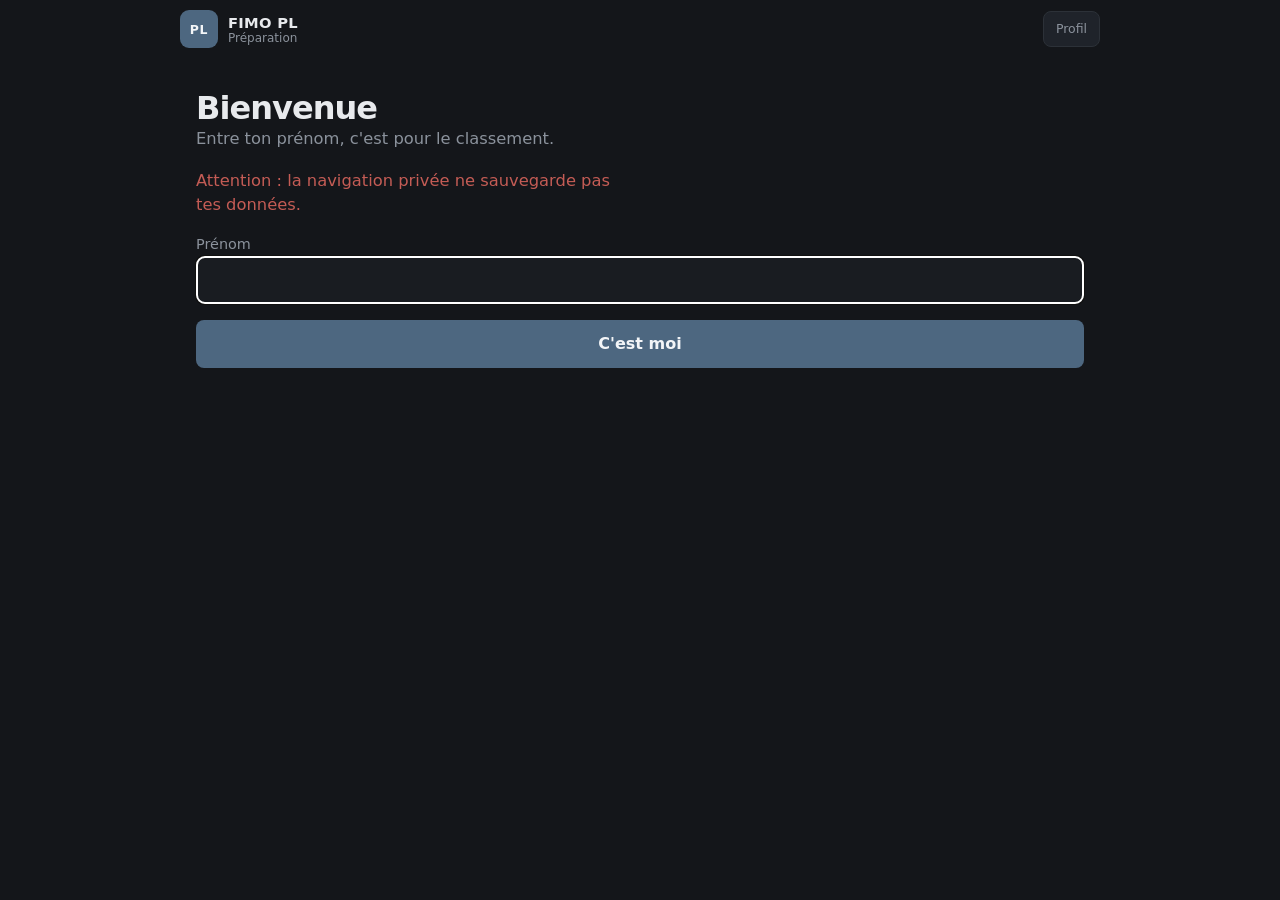
<file: index.html>
<!DOCTYPE html>
<html lang="fr">
<head>
  <meta charset="UTF-8" />
  <meta http-equiv="Cache-Control" content="no-cache, no-store, must-revalidate" />
  <meta name="viewport" content="width=device-width, initial-scale=1, viewport-fit=cover" />
  <meta name="theme-color" content="#14161a" />
  <title>FIMO PL — Préparation</title>
  <link rel="stylesheet" href="style.css?v=49" />
</head>
<body>
  <div id="app">
    <p class="boot">Chargement du site…</p>
  </div>
  <dialog id="pma-help" class="pma-help">
    <form method="dialog" class="pma-help-bar">
      <strong>Calcul des PMA</strong>
      <button class="ghost" type="submit">Fermer</button>
    </form>
    <div class="fiche pma-help-body">
      <article>
        <h3>Porteur isol&eacute;</h3>
        <p class="line"><span class="sigle">PMA</span> = <strong><span class="sigle">PTAC</span></strong></p>
        <p class="line"><span class="sigle">CU</span> = <strong><span class="sigle">PMA</span> - <span class="sigle">PV</span></strong></p>
        <p class="line"><span class="sigle">PTRA</span> = <strong>ignor&eacute; sans attelage</strong></p>
      </article>
      <article>
        <h3>Ensemble : le plus petit des 3</h3>
        <p class="line">1. <span class="sigle">PTRA</span> moteur = <strong>plaque de tare</strong></p>
        <p class="line">2. Loi des essieux = <strong>38 t / 40 t / 44 t</strong></p>
        <p class="line">3. Porteur + remorque = <strong><span class="sigle">PTAC</span> + <span class="sigle">PTAC</span></strong></p>
        <p class="line">3. Tracteur + semi = <strong><span class="sigle">PV</span> tracteur + <span class="sigle">PTAC</span> semi</strong></p>
        <p class="line"><span class="sigle">CU</span> = <strong><span class="sigle">PMA</span> - somme des <span class="sigle">PV</span></strong></p>
      </article>
      <article>
        <h3>Essieux isol&eacute;</h3>
        <p class="line">Moteur 2 essieux = <strong>19 t</strong></p>
        <p class="line">Moteur 3 essieux = <strong>26 t</strong></p>
        <p class="line">Moteur 4 essieux et + = <strong>32 t</strong></p>
        <p class="line">Remorque / semi 2 essieux = <strong>19 t</strong></p>
        <p class="line">Remorque / semi 3 essieux et + = <strong>26 t</strong></p>
      </article>
      <article>
        <h3>Essieux ensemble</h3>
        <p class="line">4 essieux = <strong>38 t</strong></p>
        <p class="line">5 essieux et + = <strong>40 t</strong></p>
        <p class="line">5 essieux et + avec conditions = <strong>44 t</strong></p>
      </article>
      <article>
        <h3>44 t</h3>
        <p class="line">Essieux = <strong>&gt;= 5</strong></p>
        <p class="line"><span class="sigle">PTRA</span> moteur = <strong>44 t</strong></p>
        <p class="line">Semi 2 essieux = <strong><span class="sigle">PTAC</span> &gt;= 37 t</strong></p>
        <p class="line">Semi 3 essieux = <strong><span class="sigle">PTAC</span> &gt;= 38 t</strong></p>
        <p class="line">Porteur + remorque = <strong>chaque unit&eacute; au max essieux</strong></p>
      </article>
    </div>
  </dialog>
  <template id="tpl-fiche">
    <div class="section-title">À coller dans la tête</div>
    <div class="fiche">
      <article>
        <h3>Véhicule isolé</h3>
        <p class="line"><span class="sigle">MMA</span> = <strong><span class="sigle">PTAC</span></strong></p>
        <p class="line"><span class="sigle">CU</span> = <strong><span class="sigle">MMA</span> moins <span class="sigle">PV</span></strong></p>
        <p class="line"><span class="sigle">PTRA</span> = <strong>ignoré sans attelage</strong></p>
      </article>
      <article>
        <h3>Ensemble : le plus petit des 3</h3>
        <p class="line">1. <span class="sigle">PTRA</span> moteur = <strong>plaque de tare</strong></p>
        <p class="line">2. Loi des essieux = <strong>38 t / 40 t / 44 t</strong></p>
        <p class="line">3. Porteur + remorque = <strong><span class="sigle">PTAC</span> + <span class="sigle">PTAC</span></strong></p>
        <p class="line">3. Tracteur + semi = <strong><span class="sigle">PV</span> tracteur + <span class="sigle">PTAC</span> semi</strong></p>
        <p class="line"><span class="sigle">CU</span> = <strong><span class="sigle">MMA</span> moins la somme des <span class="sigle">PV</span></strong></p>
      </article>
      <article>
        <h3>Essieux : isolé</h3>
        <p class="kv-label">Moteur</p>
        <p class="line">2 essieux = <strong>19 t</strong></p>
        <p class="line">3 essieux = <strong>26 t</strong></p>
        <p class="line">4 essieux et + = <strong>32 t</strong></p>
        <p class="kv-label">Remorque / semi</p>
        <p class="line">2 essieux = <strong>19 t</strong></p>
        <p class="line">3 essieux et + = <strong>26 t</strong></p>
      </article>
      <article>
        <h3>Essieux : ensemble</h3>
        <p class="line">4 essieux = <strong>38 t</strong></p>
        <p class="line">5 essieux et + = <strong>40 t</strong></p>
        <p class="line">5 essieux et + avec conditions = <strong>44 t</strong></p>
      </article>
      <article>
        <h3>44 t</h3>
        <p class="line">Essieux = <strong>&gt;= 5</strong></p>
        <p class="line"><span class="sigle">PTRA</span> moteur = <strong>44 t</strong></p>
        <p class="line">Semi 2 essieux = <strong><span class="sigle">PTAC</span> &gt;= 37 t</strong></p>
        <p class="line">Semi 3 essieux = <strong><span class="sigle">PTAC</span> &gt;= 38 t</strong></p>
        <p class="line">Porteur + remorque = <strong>chaque unité au max essieux</strong></p>
      </article>
      <article>
        <h3>Dimensions</h3>
        <p class="line">Porteur = <strong>12 m</strong></p>
        <p class="line">Articulé = <strong>16,50 m</strong></p>
        <p class="line">Train routier = <strong>18,75 m</strong></p>
        <p class="line">Largeur = <strong>2,55 m</strong></p>
        <p class="line">Largeur frigo = <strong>2,60 m</strong></p>
      </article>
      <article>
        <h3>Ralentisseurs</h3>
        <p class="line">1. Frein moteur = <strong>compression</strong></p>
        <p class="line">2. Échappement = <strong>contre-pression</strong></p>
        <p class="line">3. Hydrodynamique = <strong>huile / eau</strong></p>
        <p class="line">4. Électromagnétique = <strong>Telma</strong></p>
      </article>
      <article>
        <h3>Freins</h3>
        <p class="line">Service = <strong>l'air serre</strong></p>
        <p class="line">Park = <strong>l'air desserre</strong></p>
      </article>
    </div>
  </template>
  <script src="exos.js?v=48"></script>
  <script src="diagrams.js?v=48"></script>
  <script src="data/schema.js"></script>
  <script src="data/domains.js"></script>
  <script src="data/legacy-map.js"></script>
  <script src="data/fiches.js"></script>
  <script src="data/cours.js?v=40"></script>
  <script src="data/cours-2.js"></script>
  <script src="data/rules.js"></script>
  <script src="data/questions/add.js"></script>
  <script src="data/questions/socio.js?v=48"></script>
  <script src="data/questions/vehicule-masses.js?v=48"></script>
  <script src="data/questions/conduite-sante.js?v=48"></script>
  <script src="data/questions/vehicule-conduite.js?v=48"></script>
  <script src="data/questions/metier.js?v=48"></script>
  <script src="data/questions/palier1-a.js?v=48"></script>
  <script src="data/questions/palier1-b.js?v=48"></script>
  <script src="data/questions/palier2-a.js?v=48"></script>
  <script src="data/questions/palier2-b.js?v=48"></script>
  <script src="data/questions/palier3-a.js?v=48"></script>
  <script src="data/questions/palier3-b.js?v=48"></script>
  <script src="data/questions/palier4-a.js?v=48"></script>
  <script src="data/questions/palier4-b.js?v=48"></script>
  <script src="data/questions/boot.js"></script>
  <script src="data/templates.js"></script>
  <script src="engine/normalize.js"></script>
  <script src="engine/bank.js"></script>
  <script src="engine/generate.js"></script>
  <script src="engine/progress.js?v=48"></script>
  <script src="data/sync-config.js"></script>
  <script src="engine/sync.js?v=48"></script>
  <script src="engine/recommend.js?v=48"></script>
  <script src="engine/select.js"></script>
  <script src="ui/helpers.js?v=40"></script>
  <script src="ui/views.js?v=50"></script>
  <script src="app2.js?v=49" charset="utf-8"></script>
</body>
</html>
</file>
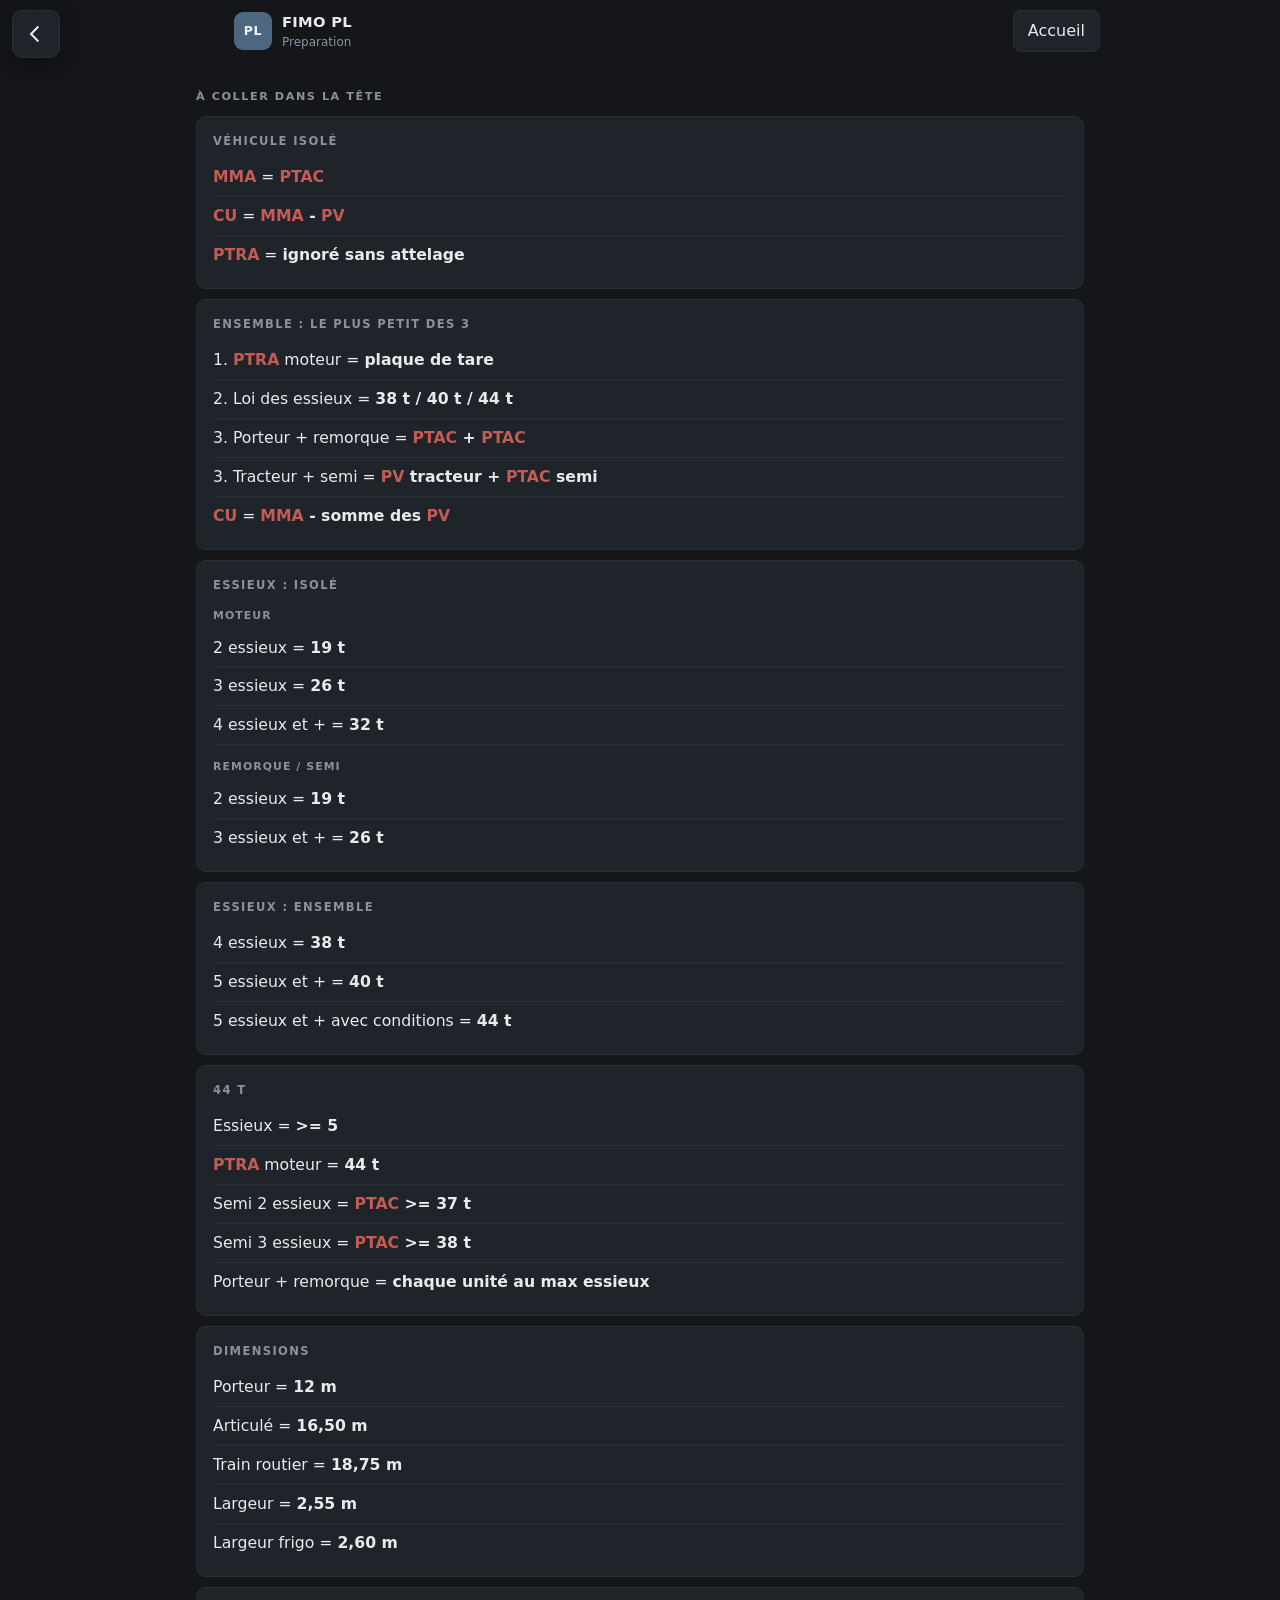
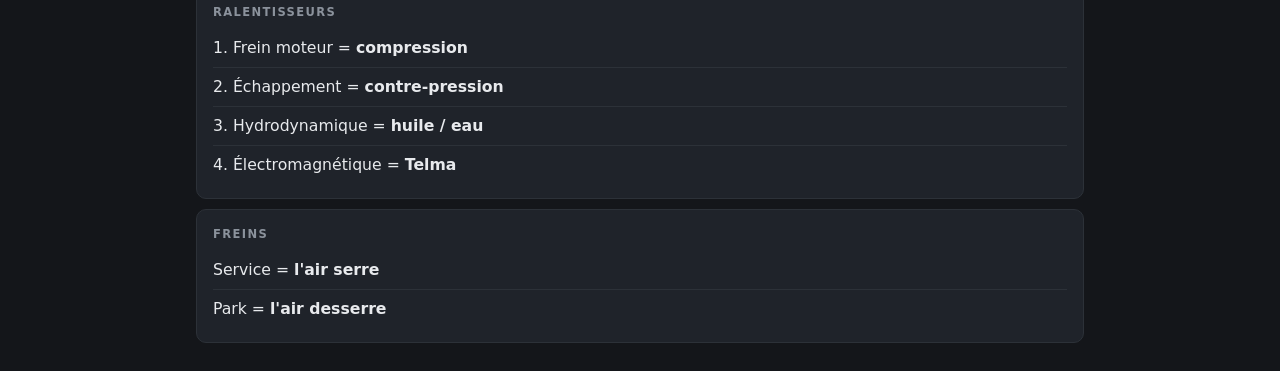
<file: formules.html>
<!DOCTYPE html>
<html lang="fr">
<head>
  <meta charset="UTF-8" />
  <meta name="viewport" content="width=device-width, initial-scale=1, viewport-fit=cover" />
  <title>Fiche formules - FIMO PL</title>
  <link rel="stylesheet" href="style.css?v=47" />
  <style>
    a.brand, a.ghost { color: inherit; text-decoration: none; }
    a.ghost { display: inline-flex; align-items: center; justify-content: center; }
  </style>
</head>
<body>
  <div class="page">
    <a class="back" href="index.html" aria-label="Retour">
      <svg viewBox="0 0 24 24" width="22" height="22" aria-hidden="true"><path fill="currentColor" d="M15.4 4.6 13.8 3 5 12l8.8 9 1.6-1.6L8.2 12z"/></svg>
    </a>
    <header class="chrome">
      <div class="topbar has-back">
        <div class="topbar-left">
          <a class="brand" href="index.html">
            <div class="logo">PL</div>
            <div>
              <h1>FIMO PL</h1>
              <p>Preparation</p>
            </div>
          </a>
        </div>
        <a class="ghost" href="index.html">Accueil</a>
      </div>
    </header>
    <main class="wrap">
      <div class="section-title">&Agrave; coller dans la t&ecirc;te</div>
      <div class="fiche">
        <article>
          <h3>V&eacute;hicule isol&eacute;</h3>
          <p class="line"><span class="sigle">MMA</span> = <strong><span class="sigle">PTAC</span></strong></p>
          <p class="line"><span class="sigle">CU</span> = <strong><span class="sigle">MMA</span> - <span class="sigle">PV</span></strong></p>
          <p class="line"><span class="sigle">PTRA</span> = <strong>ignor&eacute; sans attelage</strong></p>
        </article>
        <article>
          <h3>Ensemble : le plus petit des 3</h3>
          <p class="line">1. <span class="sigle">PTRA</span> moteur = <strong>plaque de tare</strong></p>
          <p class="line">2. Loi des essieux = <strong>38 t / 40 t / 44 t</strong></p>
          <p class="line">3. Porteur + remorque = <strong><span class="sigle">PTAC</span> + <span class="sigle">PTAC</span></strong></p>
          <p class="line">3. Tracteur + semi = <strong><span class="sigle">PV</span> tracteur + <span class="sigle">PTAC</span> semi</strong></p>
          <p class="line"><span class="sigle">CU</span> = <strong><span class="sigle">MMA</span> - somme des <span class="sigle">PV</span></strong></p>
        </article>
        <article>
          <h3>Essieux : isol&eacute;</h3>
          <p class="kv-label">Moteur</p>
          <p class="line">2 essieux = <strong>19 t</strong></p>
          <p class="line">3 essieux = <strong>26 t</strong></p>
          <p class="line">4 essieux et + = <strong>32 t</strong></p>
          <p class="kv-label">Remorque / semi</p>
          <p class="line">2 essieux = <strong>19 t</strong></p>
          <p class="line">3 essieux et + = <strong>26 t</strong></p>
        </article>
        <article>
          <h3>Essieux : ensemble</h3>
          <p class="line">4 essieux = <strong>38 t</strong></p>
          <p class="line">5 essieux et + = <strong>40 t</strong></p>
          <p class="line">5 essieux et + avec conditions = <strong>44 t</strong></p>
        </article>
        <article>
          <h3>44 t</h3>
          <p class="line">Essieux = <strong>&gt;= 5</strong></p>
          <p class="line"><span class="sigle">PTRA</span> moteur = <strong>44 t</strong></p>
          <p class="line">Semi 2 essieux = <strong><span class="sigle">PTAC</span> &gt;= 37 t</strong></p>
          <p class="line">Semi 3 essieux = <strong><span class="sigle">PTAC</span> &gt;= 38 t</strong></p>
          <p class="line">Porteur + remorque = <strong>chaque unit&eacute; au max essieux</strong></p>
        </article>
        <article>
          <h3>Dimensions</h3>
          <p class="line">Porteur = <strong>12 m</strong></p>
          <p class="line">Articul&eacute; = <strong>16,50 m</strong></p>
          <p class="line">Train routier = <strong>18,75 m</strong></p>
          <p class="line">Largeur = <strong>2,55 m</strong></p>
          <p class="line">Largeur frigo = <strong>2,60 m</strong></p>
        </article>
        <article>
          <h3>Ralentisseurs</h3>
          <p class="line">1. Frein moteur = <strong>compression</strong></p>
          <p class="line">2. &Eacute;chappement = <strong>contre-pression</strong></p>
          <p class="line">3. Hydrodynamique = <strong>huile / eau</strong></p>
          <p class="line">4. &Eacute;lectromagn&eacute;tique = <strong>Telma</strong></p>
        </article>
        <article>
          <h3>Freins</h3>
          <p class="line">Service = <strong>l'air serre</strong></p>
          <p class="line">Park = <strong>l'air desserre</strong></p>
        </article>
      </div>
    </main>
  </div>
</body>
</html>
</file>
<file: style.css>
:root {
  --bg: #14161a;
  --bg-2: #1b1e24;
  --surface: #1f232a;
  --ink: #e8eaed;
  --muted: #8b929c;
  --line: #2c3138;
  --navy: #4d6780;
  --navy-ink: #f3f5f7;
  --red: #c45c55;
  --red-soft: #2c2223;
  --green: #6a9a80;
  --green-soft: #1e2a24;
  --field: #191c21;
  --shadow: none;
  --safe-b: env(safe-area-inset-bottom, 0px);
  --safe-t: env(safe-area-inset-top, 0px);
  --bar-h: 72px;
}

* { box-sizing: border-box; margin: 0; padding: 0; }

.boot {
  padding: 32px 20px;
  color: var(--muted);
  text-align: center;
}

html, body {
  min-height: 100%;
  min-height: 100vh;
  background: var(--bg);
  color: var(--ink);
  font-family: "Segoe UI", system-ui, -apple-system, sans-serif;
  line-height: 1.5;
  color-scheme: dark;
  -webkit-text-size-adjust: 100%;
  -webkit-tap-highlight-color: transparent;
  overflow-x: hidden;
}

button, input, select {
  font-family: inherit;
  font-size: 16px;
  appearance: none;
  -webkit-appearance: none;
}

button {
  cursor: pointer;
  color: inherit;
  touch-action: manipulation;
}

button.brand {
  background: none;
  border: 0;
  padding: 0;
  min-height: 0;
  text-align: left;
}

#app, .page {
  min-height: 100vh;
}

.page {
  min-height: 100vh;
  display: flex;
  flex-direction: column;
}

.chrome {
  position: sticky;
  top: 0;
  z-index: 30;
  background: var(--bg);
  backdrop-filter: blur(12px);
  -webkit-backdrop-filter: blur(12px);
  padding: max(10px, var(--safe-t)) 16px 0;
  border-bottom: 1px solid transparent;
}

.quiz-page .chrome {
  border-bottom-color: var(--line);
  padding-bottom: 10px;
}

.wrap {
  width: min(920px, 100%);
  margin: 0 auto;
  padding: 16px 16px max(28px, var(--safe-b));
  flex: 1;
}

.wrap-dash {
  width: min(1180px, 100%);
}

.sr-only {
  position: absolute;
  width: 1px;
  height: 1px;
  padding: 0;
  margin: -1px;
  overflow: hidden;
  clip: rect(0, 0, 0, 0);
  white-space: nowrap;
  border: 0;
}

.wrap-quiz { padding-bottom: calc(var(--bar-h) + 20px + var(--safe-b)); }

.topbar {
  display: flex;
  align-items: center;
  justify-content: space-between;
  gap: 12px;
  max-width: 920px;
  margin: 0 auto 12px;
}

.topbar-left {
  display: flex;
  align-items: center;
  gap: 6px;
  min-width: 0;
}

.topbar.has-back .topbar-left {
  padding-left: 54px;
}

.back {
  position: fixed;
  top: max(10px, var(--safe-t));
  left: max(12px, env(safe-area-inset-left, 0px));
  z-index: 200;
  width: 48px;
  height: 48px;
  margin: 0;
  border-radius: 10px;
  background: var(--surface);
  color: var(--ink);
  border: 1px solid var(--line);
  display: grid;
  place-items: center;
  box-shadow: 0 4px 18px rgba(0, 0, 0, 0.45);
}

.back:active {
  background: var(--line);
}

.brand {
  display: flex;
  align-items: center;
  gap: 10px;
}

.logo {
  width: 38px;
  height: 38px;
  border-radius: 9px;
  background: var(--navy);
  color: var(--navy-ink);
  display: grid;
  place-items: center;
  font-weight: 700;
  font-size: 0.78rem;
  letter-spacing: 0.06em;
}

.brand h1 {
  font-size: 0.92rem;
  font-weight: 700;
  letter-spacing: 0.02em;
}

.brand p {
  color: var(--muted);
  font-size: 0.75rem;
}

.ghost {
  background: var(--surface);
  color: var(--muted);
  border: 1px solid var(--line);
  border-radius: 8px;
  padding: 8px 14px;
  min-height: 40px;
  flex-shrink: 0;
}

a.ghost {
  color: var(--muted);
  text-decoration: none;
  display: inline-flex;
  align-items: center;
  justify-content: center;
}

.stat {
  color: var(--muted);
  font-size: 0.78rem;
  background: var(--surface);
  border: 1px solid var(--line);
  border-radius: 8px;
  padding: 8px 12px;
  white-space: nowrap;
}

.btn {
  border: 0;
  border-radius: 8px;
  padding: 13px 18px;
  font-weight: 700;
  min-height: 48px;
}

.btn-primary {
  background: var(--navy);
  color: var(--navy-ink);
}

.btn-pma-help {
  width: 100%;
  background: var(--green);
  color: #0f1a14;
  margin: 0 0 14px;
}

.pma-help {
  width: min(920px, calc(100% - 24px));
  max-height: min(86vh, 820px);
  margin: auto;
  padding: 0;
  border: 1px solid var(--line);
  border-radius: 12px;
  background: var(--bg);
  color: var(--ink);
  box-shadow: 0 16px 40px rgba(0, 0, 0, 0.55);
}
.pma-help::backdrop {
  background: rgba(0, 0, 0, 0.62);
}
.pma-help-bar {
  display: flex;
  align-items: center;
  justify-content: space-between;
  gap: 12px;
  padding: 12px 14px;
  border-bottom: 1px solid var(--line);
  position: sticky;
  top: 0;
  background: var(--bg);
}
.pma-help-bar strong { font-size: 1.02rem; }
.pma-help-body {
  padding: 12px 14px 18px;
  overflow: auto;
  max-height: calc(min(86vh, 820px) - 64px);
}

.btn-dark {
  background: var(--surface);
  color: var(--ink);
  border: 1px solid var(--line);
}

.hero { margin: 8px 0 28px; }

.hero-top {
  display: flex;
  flex-direction: column;
  align-items: center;
  text-align: center;
  gap: 10px;
  margin-bottom: 22px;
}

.prof {
  width: min(100%, 420px);
  height: auto;
  border-radius: 12px;
  object-fit: contain;
  background: #0b0d10;
  border: 1px solid var(--line);
}

.prof-caption {
  color: var(--muted);
  font-size: 1rem;
  font-weight: 600;
  margin: 0;
}

.hero h2 {
  font-size: 1.55rem;
  font-weight: 700;
  letter-spacing: -0.03em;
  line-height: 1.2;
  margin: 0;
}

.hero p {
  color: var(--muted);
  margin-bottom: 18px;
  font-size: 1.02rem;
  line-height: 1.45;
  max-width: 42ch;
}

.modes {
  display: grid;
  grid-template-columns: 1fr 1fr;
  gap: 10px;
}

.modes-3 { grid-template-columns: 1fr; }

.mode {
  text-align: left;
  background: var(--surface);
  border: 1px solid var(--line);
  border-radius: 10px;
  padding: 14px;
  min-height: 92px;
}

a.mode {
  color: inherit;
  text-decoration: none;
  display: flex;
  flex-direction: column;
  justify-content: center;
}

.mode-kicker {
  display: block;
  font-size: 0.68rem;
  letter-spacing: 0.12em;
  text-transform: uppercase;
  color: var(--muted);
  margin-bottom: 6px;
  font-weight: 600;
}

.mode strong {
  display: block;
  font-size: 1.05rem;
  margin-bottom: 2px;
  font-weight: 700;
}

.mode span:last-child {
  color: var(--muted);
  font-size: 0.82rem;
}

.mode-main {
  border-color: var(--navy);
  box-shadow: inset 3px 0 0 var(--navy);
}

.mode-main .mode-kicker,
.mode-main span:last-child { color: var(--muted); }

.mode-main .sigle { color: var(--red); }

.mode-rev {
  background: var(--green-soft);
  border-color: var(--green);
  box-shadow: inset 3px 0 0 var(--green);
}

.mode-rev strong { color: #b7d4c4; }

.mode-fiche {
  background: #2a2418;
  border-color: #c4a15a;
  box-shadow: inset 3px 0 0 #c4a15a;
}

.mode-fiche strong { color: #e8c97a; }

.section-title {
  margin: 4px 0 10px;
  font-size: 0.7rem;
  letter-spacing: 0.14em;
  text-transform: uppercase;
  color: var(--muted);
  font-weight: 700;
}

.grid {
  display: grid;
  grid-template-columns: 1fr;
  gap: 8px;
}

.card {
  display: grid;
  grid-template-columns: 1fr auto;
  grid-template-rows: auto auto;
  column-gap: 12px;
  background: var(--surface);
  color: var(--ink);
  border: 1px solid var(--line);
  border-radius: 10px;
  padding: 14px 16px;
  text-align: left;
  min-height: 64px;
}

.card .sigle,
.card .theme-name {
  grid-column: 1;
  font-size: 1.02rem;
  font-weight: 800;
  letter-spacing: 0.02em;
}

.card .theme-name { color: var(--ink); font-weight: 700; }

.card .sigle-rest {
  grid-column: 1;
  margin-top: 2px;
  font-size: 0.86rem;
  font-weight: 500;
  line-height: 1.3;
  color: var(--ink);
}

.card small {
  grid-column: 2;
  grid-row: 1 / span 2;
  align-self: center;
  margin: 0;
  color: var(--muted);
  font-size: 0.75rem;
  text-align: right;
  white-space: nowrap;
}

.quiz-head {
  display: flex;
  justify-content: space-between;
  align-items: baseline;
  gap: 12px;
  max-width: 920px;
  margin: 0 auto 8px;
}

.quiz-meta {
  color: var(--muted);
  font-size: 0.82rem;
  font-weight: 600;
}

.progress {
  height: 3px;
  background: var(--line);
  border-radius: 99px;
  overflow: hidden;
  max-width: 920px;
  margin: 0 auto;
}

.progress > span {
  display: block;
  height: 100%;
  background: var(--navy);
}

.q-card {
  background: var(--surface);
  color: var(--ink);
  border: 1px solid var(--line);
  border-radius: 10px;
  padding: 18px 16px 16px;
}

.q-card h3 {
  font-size: 1.12rem;
  font-weight: 700;
  letter-spacing: -0.02em;
  line-height: 1.35;
  margin-bottom: 16px;
}

.sigle {
  color: var(--red);
  font-weight: 800;
}

.sigle-rest { color: var(--ink); }

.q-kicker {
  display: flex;
  align-items: baseline;
  flex-wrap: wrap;
  gap: 8px;
  margin-bottom: 14px;
  padding-bottom: 12px;
  border-bottom: 1px solid var(--line);
}

.q-kicker .sigle,
.q-kicker .theme-name,
.q-kicker .sigle-rest { display: inline; }

.q-kicker .theme-name { font-weight: 700; }

.q-kicker .sigle-rest {
  font-size: 0.92rem;
  font-weight: 500;
  color: var(--muted);
}

.diagram {
  background: var(--bg);
  border-radius: 12px;
  margin-bottom: 14px;
  overflow: hidden;
}

.diagram svg {
  display: block;
  margin: 0 auto;
  width: 100%;
  height: auto;
  max-width: 820px;
}

.exo-meta {
  display: flex;
  flex-wrap: wrap;
  gap: 6px 12px;
  align-items: baseline;
  margin-bottom: 10px;
  font-size: 1.02rem;
  line-height: 1.4;
  color: var(--ink);
}

.exo-meta strong {
  width: 100%;
  font-size: 1.18rem;
  font-weight: 800;
}

.exo-44 {
  font-weight: 800;
  color: var(--muted);
}

.exo-44.ok { color: var(--green); }

.q-card-pma {
  padding: 14px 12px 18px;
}

.q-card-pma .diagram {
  margin: 0;
  border-radius: 0;
}

.exo-scene {
  margin: 0 -12px 16px;
  background: var(--bg);
  border-radius: 0;
}

.exo-scene .diagram {
  margin-bottom: 0;
}

.plaques {
  display: grid;
  grid-template-columns: 1fr 1fr;
  gap: 8px;
  padding: 6px 8px 10px;
  margin: 0;
}

.plaques-1 {
  grid-template-columns: minmax(0, 58%);
  justify-content: start;
}

.plaque {
  background: #efc22e;
  color: #1a1a1a;
  border: 1.5px solid #b8860b;
  border-radius: 8px;
  padding: 6px 8px 5px;
}

.plaque h3 {
  font-size: 0.78rem;
  font-weight: 800;
  text-align: left;
  margin: 0 0 2px;
  letter-spacing: 0.02em;
}

.plaque h3 small {
  font-weight: 600;
  opacity: 0.7;
}

.plaque-row {
  display: flex;
  justify-content: space-between;
  align-items: baseline;
  gap: 6px;
  padding: 2px 0;
  border-top: 1px solid rgba(80, 60, 0, 0.2);
  font-size: 0.78rem;
  font-weight: 700;
}

.plaque-row strong {
  font-family: Consolas, ui-monospace, monospace;
  font-size: 1.15rem;
  font-weight: 800;
  letter-spacing: -0.03em;
}

.plaque-tag {
  margin: 3px 0 0;
  font-size: 0.7rem;
  font-weight: 700;
  opacity: 0.75;
}

.q-card-pma h3 {
  font-size: 1.18rem;
  margin-bottom: 14px;
}

.pma-hint {
  display: block !important;
  font-size: 0.95rem;
  line-height: 1.4;
}

.pma-verdict {
  display: grid;
  gap: 6px;
  margin-top: 10px;
  font-size: 1.08rem;
  font-weight: 700;
  color: var(--ink);
}

.q-card-pma .explain {
  font-size: 1.05rem;
  color: var(--ink);
}

.q-card-pma .steps {
  color: var(--ink);
  font-size: 1.02rem;
  line-height: 1.5;
}

ol.steps {
  list-style: decimal;
  padding-left: 1.3em;
}

.context {
  background: var(--bg-2);
  border-radius: 12px;
  padding: 12px 14px;
  margin-bottom: 14px;
  font-size: 0.95rem;
}

.context b {
  display: block;
  color: var(--navy);
  font-size: 0.68rem;
  letter-spacing: 0.12em;
  text-transform: uppercase;
  margin-bottom: 4px;
}

.choices { display: grid; gap: 8px; }

.choice {
  width: 100%;
  display: flex;
  align-items: flex-start;
  gap: 12px;
  text-align: left;
  background: var(--field);
  color: var(--ink);
  border: 1px solid var(--line);
  border-radius: 12px;
  padding: 13px 14px;
  min-height: 54px;
}

.choice:active:not(:disabled) { background: var(--bg-2); }
.choice:disabled { cursor: default; }
.choice:focus-visible { outline: 2px solid var(--navy); outline-offset: 1px; }

.choice .key {
  flex-shrink: 0;
  width: 28px;
  height: 28px;
  border-radius: 50%;
  border: 1px solid var(--line);
  display: grid;
  place-items: center;
  font-size: 0.75rem;
  font-weight: 700;
  color: var(--muted);
  background: var(--surface);
}

.choice .txt { padding-top: 3px; flex: 1; }
.choice.ok { background: var(--green-soft); border-color: var(--green); }
.choice.ok .key { background: var(--green); color: #14161a; border-color: var(--green); }
.choice.bad { background: var(--red-soft); border-color: var(--red); }
.choice.bad .key { background: var(--red); color: #14161a; border-color: var(--red); }

.free-grid {
  display: grid;
  grid-template-columns: 1fr;
  gap: 10px;
}

.free-field {
  background: var(--field);
  border: 1px solid var(--line);
  border-radius: 14px;
  padding: 12px 14px;
}

.free-field.ok { border-color: var(--green); background: var(--green-soft); }
.free-field.bad { border-color: var(--red); background: var(--red-soft); }

.free-field label {
  display: block;
  font-size: 0.7rem;
  letter-spacing: 0.12em;
  text-transform: uppercase;
  color: var(--navy);
  font-weight: 700;
  margin-bottom: 8px;
}

.free-field input {
  width: 100%;
  background: var(--bg);
  color: var(--ink);
  border: 1px solid var(--line);
  border-radius: 10px;
  padding: 14px 12px;
  font-size: 1.35rem;
  font-weight: 700;
}

.free-field input:focus { outline: none; border-color: var(--navy); }
.free-field small { display: block; margin-top: 6px; color: var(--muted); font-size: 0.8rem; }

.explain {
  margin-top: 14px;
  padding: 14px 16px;
  border-radius: 12px;
  background: var(--bg-2);
}

.explain.ok { background: var(--green-soft); }
.explain.bad { background: var(--red-soft); }
.explain strong { display: block; margin-bottom: 4px; }

.steps { margin-top: 10px; font-size: 0.92rem; color: var(--ink); }
.steps li { margin-top: 8px; }

.hint {
  color: var(--muted);
  font-size: 0.8rem;
  margin-top: 12px;
}

.action-bar {
  position: fixed;
  left: 0;
  right: 0;
  bottom: 0;
  z-index: 40;
  background: var(--bg);
  border-top: 1px solid var(--line);
  padding: 10px 16px calc(10px + var(--safe-b));
}

.action-bar-inner {
  width: min(920px, 100%);
  margin: 0 auto;
  display: flex;
  gap: 8px;
}

.action-bar .btn,
.action-bar .ghost {
  flex: 1;
  width: auto;
  min-height: 48px;
}

.action-bar .ghost { background: var(--bg); }
.exam-note {
  flex: 1;
  color: var(--muted);
  font-size: 0.84rem;
  display: flex;
  align-items: center;
}

.result {
  text-align: center;
  background: var(--surface);
  border: 1px solid var(--line);
  border-radius: 10px;
  padding: 28px 18px;
}

.result p { color: var(--muted); }
.result h2 {
  font-size: 1.3rem;
  letter-spacing: -0.02em;
  font-weight: 700;
}

.result-actions {
  display: flex;
  flex-direction: column;
  gap: 8px;
  margin-top: 18px;
}

.result-actions .btn { width: 100%; }

.score-ring {
  width: 132px;
  height: 132px;
  margin: 0 auto 14px;
  border-radius: 50%;
  display: grid;
  place-items: center;
  background: conic-gradient(var(--navy) calc(var(--p) * 1%), var(--line) 0);
}

.score-ring span {
  width: 104px;
  height: 104px;
  border-radius: 50%;
  background: var(--surface);
  display: grid;
  place-items: center;
  font-size: 1.55rem;
  font-weight: 700;
}

.review { margin-top: 8px; display: grid; gap: 8px; text-align: left; }
.review article {
  background: var(--surface);
  border: 1px solid var(--line);
  border-radius: 14px;
  padding: 14px 16px;
}

.review article b { font-weight: 700; }
.review .wrong { color: var(--red); }
.review .right { color: var(--green); }
.review .muted { color: var(--muted); font-size: 0.92rem; margin-top: 6px; }

.fiche { display: grid; gap: 10px; }
.fiche article {
  background: var(--surface);
  border: 1px solid var(--line);
  border-radius: 10px;
  padding: 16px 16px 14px;
}

.fiche h3 {
  font-size: 0.72rem;
  letter-spacing: 0.12em;
  text-transform: uppercase;
  color: var(--muted);
  margin-bottom: 8px;
  font-weight: 700;
}

.kv-label {
  margin: 14px 0 4px;
  font-size: 0.68rem;
  letter-spacing: 0.1em;
  text-transform: uppercase;
  color: var(--muted);
  font-weight: 700;
}

.fiche .line {
  margin: 0;
  padding: 8px 0;
  border-bottom: 1px solid var(--line);
  font-size: 0.98rem;
  line-height: 1.4;
}

.fiche .line:last-of-type { border-bottom: 0; }

.fiche .line strong {
  font-weight: 700;
  font-variant-numeric: tabular-nums;
}

.note {
  margin-top: 12px;
  color: var(--muted);
  font-size: 0.88rem;
  line-height: 1.4;
}

.note.warn { color: var(--red); }

.foot-link {
  margin-top: 18px;
  text-align: center;
}

@media (min-width: 640px) {
  .hero h2 { font-size: 2rem; }
  .prof { width: min(100%, 480px); }
  .modes-3 { grid-template-columns: repeat(3, 1fr); }
  .grid { grid-template-columns: 1fr 1fr; }
  .free-grid { grid-template-columns: 1fr 1fr; }
  .plaques-1 { grid-template-columns: minmax(0, 42%); }
  .q-card { padding: 24px; }
  .q-card h3 { font-size: 1.28rem; }
  .result-actions { flex-direction: row; justify-content: center; }
  .result-actions .btn { width: auto; min-width: 160px; }
  .action-bar-inner { justify-content: flex-end; }
  .action-bar .btn,
  .action-bar .ghost { flex: 0 0 auto; min-width: 140px; }
}

@media (min-width: 900px) {
  .modes { grid-template-columns: repeat(4, 1fr); }
  .grid { grid-template-columns: 1fr 1fr 1fr; }
  .wrap { padding-top: 20px; }
}

@media (max-width: 639px) {
  .brand p { display: none; }
  .hint:not(.pma-hint) { display: none; }
  .wrap { padding-left: 12px; padding-right: 12px; }
  .q-card { padding: 14px 12px 16px; }
}

.dash-progress {
  text-align: left;
  background: var(--surface);
  border: 1px solid var(--line);
  border-radius: 10px;
  padding: 14px 16px;
  margin-bottom: 16px;
}

.dash-progress-label {
  display: flex;
  justify-content: space-between;
  gap: 12px;
  align-items: baseline;
  margin-bottom: 8px;
  font-size: 0.92rem;
}

.dash-progress .muted { margin-top: 8px; }

.dash-bar { height: 8px; margin: 0; max-width: none; }

.dom-grid { display: grid; gap: 10px; margin-bottom: 22px; }

.dom-row {
  display: grid;
  grid-template-columns: 1fr auto;
  gap: 4px 12px;
  align-items: baseline;
  font-size: 0.92rem;
}

.dom-row .progress { grid-column: 1 / -1; height: 6px; max-width: none; margin: 0; }

.dash-list {
  list-style: none;
  display: grid;
  gap: 8px;
  margin-bottom: 12px;
}

.dash-list li {
  background: var(--surface);
  border: 1px solid var(--line);
  border-radius: 10px;
  padding: 12px 14px;
  display: flex;
  justify-content: space-between;
  gap: 10px;
}

button.linkish {
  background: none;
  border: 0;
  padding: 0;
  min-height: 0;
  text-align: left;
  color: var(--ink);
  font-weight: 700;
}

.muted { color: var(--muted); }

.block-note { margin: 0 0 14px; font-size: 0.92rem; }

.page-h {
  font-size: 1.35rem;
  letter-spacing: -0.03em;
  margin: 0 0 14px;
}

.modes-2 { grid-template-columns: 1fr; }

.chip-row {
  display: flex;
  flex-wrap: wrap;
  gap: 8px;
  margin-bottom: 8px;
}

.wipe-pin {
  margin-top: 18px;
}

.wipe-pin input {
  width: 88px;
  min-height: 40px;
  padding: 8px 10px;
  border: 1px solid var(--line);
  border-radius: 8px;
  background: var(--bg);
  color: var(--muted);
  text-align: center;
  letter-spacing: 0.2em;
}

.ghost.is-on {
  border-color: var(--navy);
  color: var(--ink);
}

a.ext { color: var(--navy-ink); }

button.mode:disabled,
button.card:disabled {
  opacity: 0.45;
  cursor: default;
}

.fiche.cours { gap: 12px; }
.cours-block h3 {
  font-size: 0.78rem;
  letter-spacing: 0.1em;
  text-transform: uppercase;
  color: var(--muted);
  margin-bottom: 10px;
}
.cours-block h4 {
  font-size: 1.02rem;
  margin: 14px 0 6px;
  font-weight: 700;
}
.cours-block p { margin: 0 0 10px; font-size: 1.02rem; line-height: 1.5; }
.cours-block ul, .cours-block ol {
  margin: 0 0 12px 1.2em;
  font-size: 1.02rem;
  line-height: 1.45;
}
.cours-block li { margin: 6px 0; }
.cours-block.cours-connaitre {
  background: var(--surface);
  border: 2px solid var(--red);
  box-shadow: none;
}
.fiche article.cours-connaitre h3 {
  color: var(--red);
  font-size: 0.82rem;
}
.cours-block.cours-connaitre ul {
  margin: 0 0 0 1.1em;
  padding: 0;
  list-style: disc;
}
.cours-block.cours-connaitre li {
  font-weight: 400;
  color: var(--ink);
  margin: 8px 0;
  padding-left: 0;
}
.cours-block.cours-connaitre li strong {
  font-weight: 700;
  color: var(--ink);
}
.cours-block.cours-connaitre .sigle { color: var(--red); }
.cours-block.cours-pieges { border-color: var(--navy); }
.cours-table { overflow-x: auto; margin: 10px 0 14px; }
.cours-table table { width: 100%; border-collapse: collapse; font-size: 0.95rem; }
.cours-table th, .cours-table td {
  text-align: left;
  padding: 8px 10px;
  border-bottom: 1px solid var(--line);
}
.cours-table th { color: var(--muted); font-size: 0.72rem; letter-spacing: 0.08em; text-transform: uppercase; }
.cours-qcm {
  margin-top: 22px;
  padding: 16px;
  background: var(--surface);
  border: 1px solid var(--line);
  border-radius: 10px;
}
.cours-qcm p { color: var(--muted); margin-bottom: 12px; }
.cours-qcm .btn { width: 100%; }
.tip-hold, .tip-trap { margin-top: 8px; font-size: 0.95rem; }
.tip-trap { color: var(--red); }

.foot-link {
  display: flex;
  flex-wrap: wrap;
  gap: 8px;
  justify-content: center;
}

.danger-ghost { color: var(--red); }

.reset-banner {
  background: var(--red-soft);
  border: 1px solid #5a3332;
  border-radius: 10px;
  padding: 14px 16px;
  margin: 0 0 18px;
}

.reset-banner p { margin-bottom: 12px; }
.reset-banner .btn { width: 100%; margin-bottom: 8px; }

.gate-form, .gate-label {
  display: grid;
  gap: 8px;
  margin-top: 16px;
  text-align: left;
}

.gate-form label, .gate-label {
  color: var(--muted);
  font-size: 0.9rem;
}

.gate-form input,
.gate-label textarea,
#import-card {
  width: 100%;
  min-height: 48px;
  background: var(--field);
  color: var(--ink);
  border: 1px solid var(--line);
  border-radius: 8px;
  padding: 12px 14px;
}

.gate-form textarea,
#gate-class, #gate-name { font-size: 16px; }

.gate-form .btn { margin-top: 8px; width: 100%; }

.share-actions { margin: 8px 0 16px; }
.share-actions .btn,
[data-import-score] { width: 100%; margin: 8px 0 16px; }

.rank-list {
  list-style: none;
  display: grid;
  grid-template-columns: repeat(3, minmax(0, 1fr));
  gap: 6px;
  margin: 0 0 16px;
}

.rank-row {
  display: grid;
  grid-template-columns: 1fr auto;
  grid-template-areas:
    "n score"
    "who who";
  gap: 1px 6px;
  align-items: baseline;
  background: var(--surface);
  border: 1px solid var(--line);
  border-radius: 8px;
  padding: 7px 8px 6px;
  cursor: pointer;
  position: relative;
  min-width: 0;
}

.rank-row.is-me { border-color: var(--navy); }

.rank-n {
  grid-area: n;
  font-weight: 800;
  font-size: 0.68rem;
  color: var(--muted);
  font-variant-numeric: tabular-nums;
}

.rank-who {
  grid-area: who;
  min-width: 0;
}

.rank-who strong, .rank-score b { display: block; }
.rank-who strong {
  font-size: 0.78rem;
  line-height: 1.2;
  white-space: nowrap;
  overflow: hidden;
  text-overflow: ellipsis;
}
.rank-who small, .rank-score small {
  color: var(--muted);
  font-size: 0.68rem;
}
.rank-count {
  display: block;
  font-variant-numeric: tabular-nums;
  white-space: nowrap;
}

.rank-seen {
  display: block;
  margin-top: 1px;
  white-space: nowrap;
  overflow: hidden;
  text-overflow: ellipsis;
}

.rank-seen.is-on { color: var(--green); }

.rank-dot {
  display: inline-block;
  width: 6px;
  height: 6px;
  margin-right: 4px;
  border-radius: 50%;
  background: var(--green);
  vertical-align: middle;
}

.rank-score {
  grid-area: score;
  text-align: right;
  font-variant-numeric: tabular-nums;
}
.rank-score b { font-size: 0.82rem; }

.rank-tip {
  display: none;
  position: absolute;
  top: calc(100% + 4px);
  left: 0;
  width: 200px;
  z-index: 50;
  background: #12141a;
  border: 1px solid var(--line);
  border-radius: 10px;
  padding: 10px 12px;
  box-shadow: 0 10px 28px rgba(0, 0, 0, 0.45);
  pointer-events: none;
}

.rank-tip-row {
  display: flex;
  justify-content: space-between;
  gap: 12px;
  align-items: baseline;
  font-size: 0.86rem;
  padding: 3px 0;
}

.rank-tip-row b {
  font-variant-numeric: tabular-nums;
  font-weight: 700;
}

@media (hover: hover) and (pointer: fine) {
  .rank-row:hover .rank-tip { display: block; }
}

.rank-row.is-open .rank-tip { display: block; }

.rank-row:nth-child(3n) .rank-tip {
  left: auto;
  right: 0;
}

.dash-layout {
  display: grid;
  grid-template-areas:
    "hero"
    "board"
    "rest";
  gap: 18px;
}

.dash-hero { grid-area: hero; margin-bottom: 0; }
.dash-rest { grid-area: rest; }
.board { grid-area: board; }

.board {
  background: var(--bg-2);
  border: 1px solid var(--line);
  border-radius: 12px;
  padding: 14px 14px 12px;
  position: relative;
  overflow: visible;
}

.board-head {
  display: flex;
  align-items: baseline;
  justify-content: space-between;
  gap: 10px;
  margin-bottom: 12px;
}

.board-head strong { font-size: 1.05rem; }

.board-live {
  color: var(--green);
  font-size: 0.78rem;
  font-weight: 700;
  letter-spacing: 0.04em;
  text-transform: uppercase;
}

.board-live::before {
  content: "";
  display: inline-block;
  width: 7px;
  height: 7px;
  margin-right: 6px;
  border-radius: 50%;
  background: var(--green);
  vertical-align: middle;
}

.board .rank-list { margin-bottom: 10px; }
.board-hint { font-size: 0.82rem; margin: 0; }

@media (min-width: 960px) {
  .dash-layout {
    grid-template-columns: minmax(0, 1fr) 300px;
    grid-template-areas:
      "hero board"
      "rest board";
    gap: 24px;
    align-items: start;
  }
  .board {
    position: sticky;
    top: 72px;
  }
  .page:has(.wrap-dash) .topbar { max-width: 1180px; }
}

@media (min-width: 640px) {
  .cours-qcm .btn { width: auto; }
  .share-actions .btn,
  [data-import-score] { width: auto; }
}
</file>
